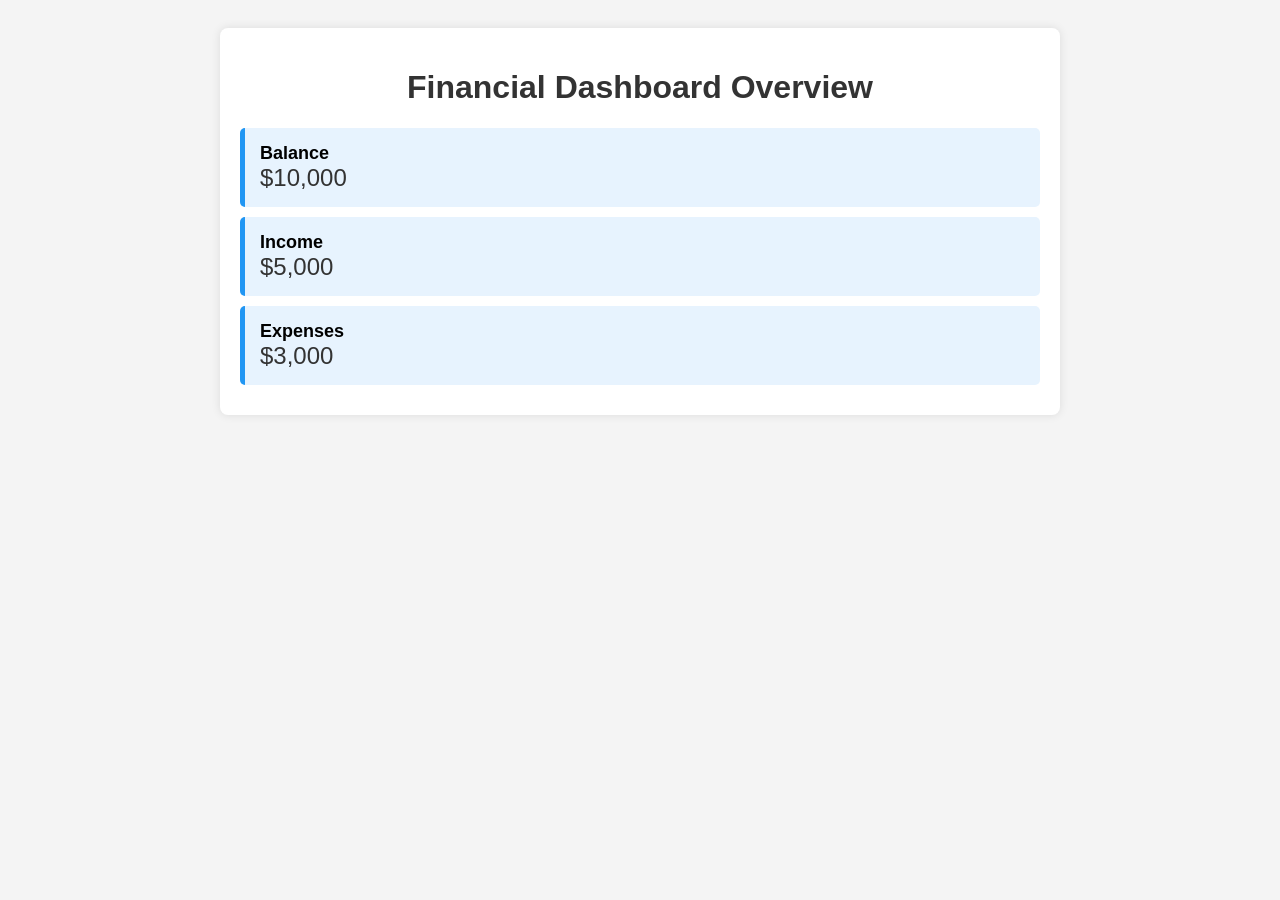
<file: pages/dashboard.html>
<!DOCTYPE html>
<html lang="en">
<head>
    <meta charset="UTF-8">
    <meta name="viewport" content="width=device-width, initial-scale=1.0">
    <title>Financial Dashboard Overview</title>
    <link rel="stylesheet" href="https://cdnjs.cloudflare.com/ajax/libs/font-awesome/5.15.1/css/all.min.css">
    <style>
        body {
            font-family: Arial, sans-serif;
            background-color: #f4f4f4;
            padding: 20px;
        }
        .container {
            max-width: 800px;
            margin: auto;
            background: white;
            padding: 20px;
            border-radius: 8px;
            box-shadow: 0 0 10px rgba(0, 0, 0, 0.1);
        }
        h1 {
            text-align: center;
            color: #333;
        }
        .card {
            background: #e7f3fe;
            border-left: 5px solid #2196F3;
            margin: 10px 0;
            padding: 15px;
            border-radius: 5px;
        }
        .card-title {
            font-size: 18px;
            font-weight: bold;
        }
        .card-value {
            font-size: 24px;
            color: #333;
        }
    </style>
</head>
<body>
    <div class="container">
        <h1>Financial Dashboard Overview</h1>
        <div class="card">
            <div class="card-title">Balance</div>
            <div class="card-value">$10,000</div>
        </div>
        <div class="card">
            <div class="card-title">Income</div>
            <div class="card-value">$5,000</div>
        </div>
        <div class="card">
            <div class="card-title">Expenses</div>
            <div class="card-value">$3,000</div>
        </div>
    </div>
</body>
</html>
</file>
